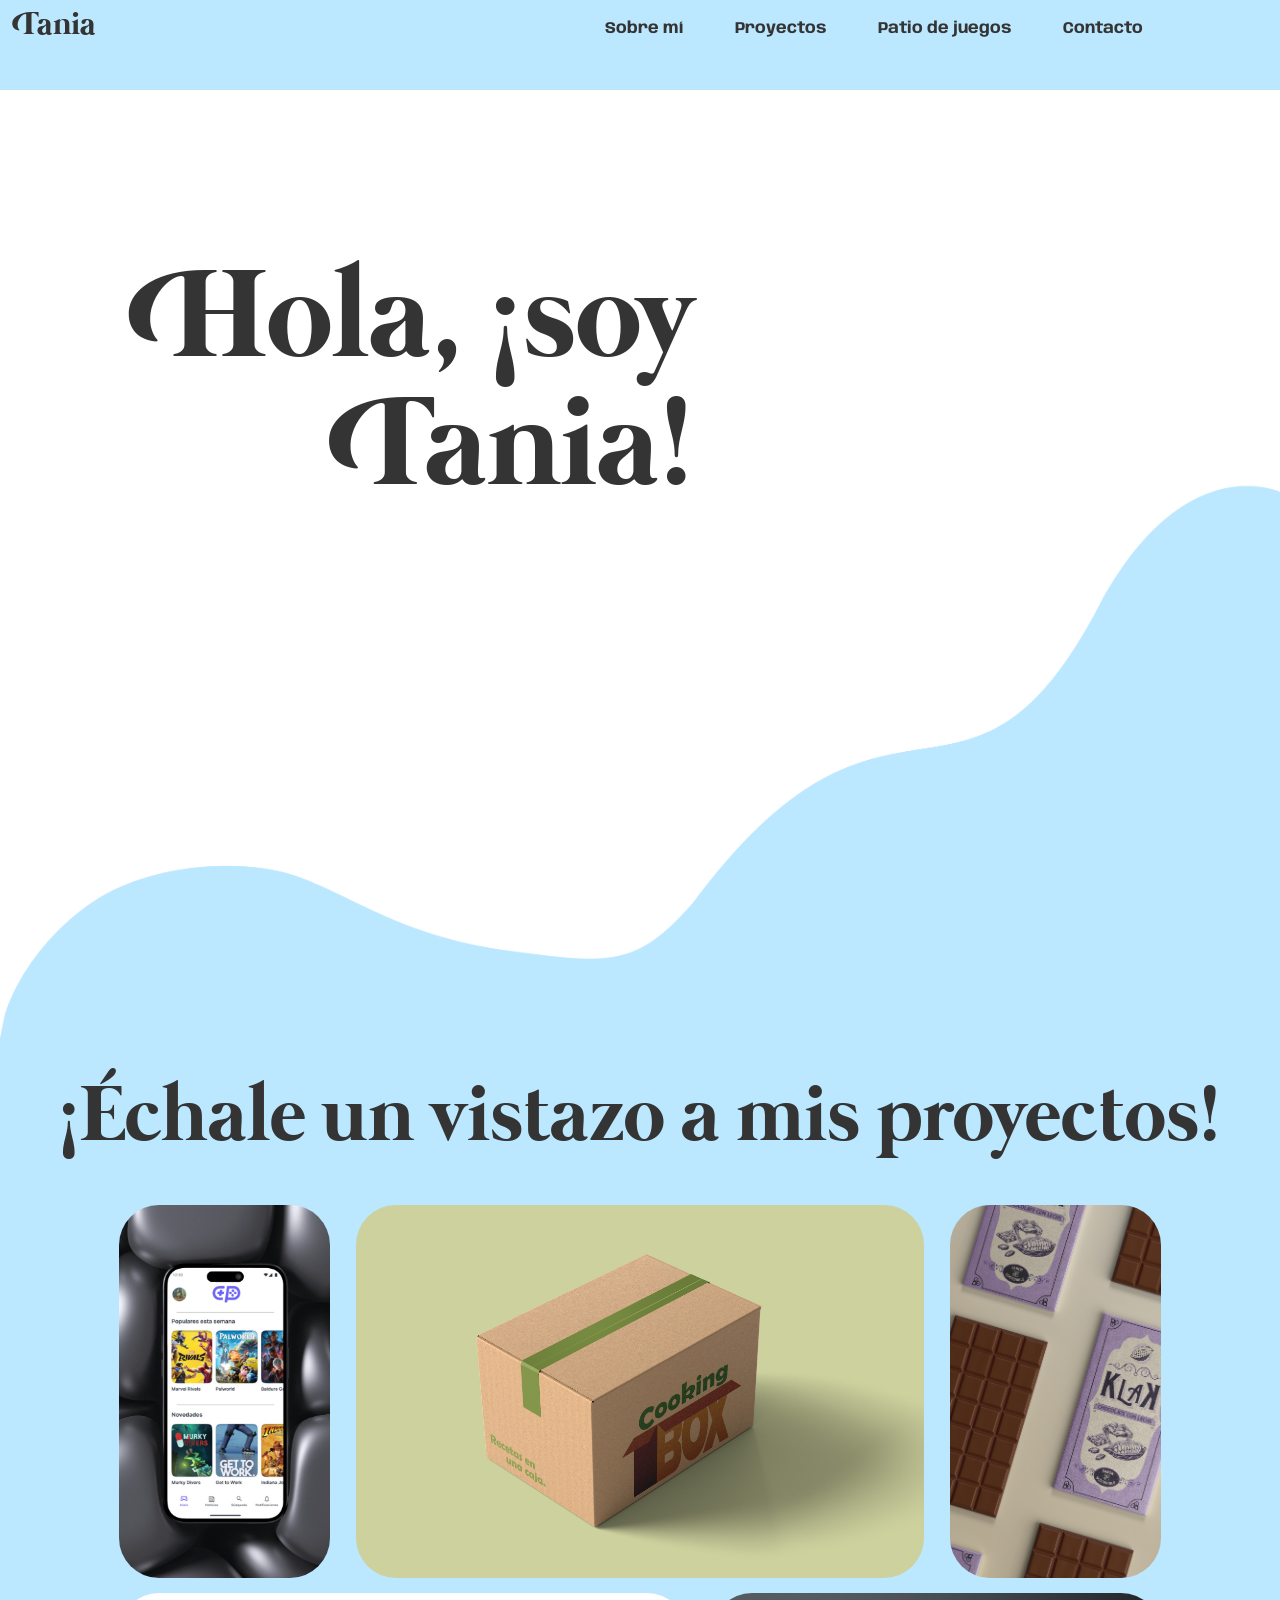
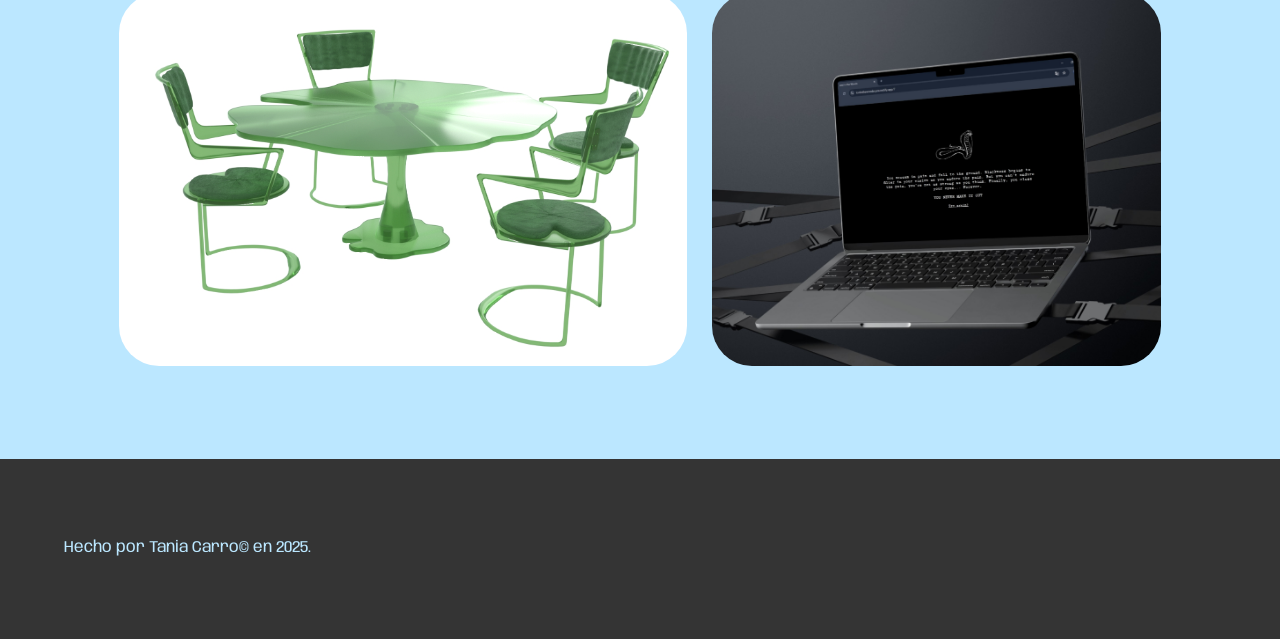
<file: index.html>
<!DOCTYPE html>
<html lang="en">

<head>
    <meta charset="UTF-8">
    <meta name="viewport" content="width=device-width, initial-scale=1.0">
    <title>Tania Carro - Portfolio</title>
    <link rel="icon" type="image/x-icon" href="assets/imagenes/favicon@2x.png">
    <link rel="stylesheet" href="assets/css/main.css">
    <link rel="stylesheet" href="assets/css/home.css">
    <link rel="stylesheet" href="assets/fonts/mermaid swash caps/mermaid_swash.css">
    <link rel="stylesheet" href="assets/fonts/mermaid/mermaid.css">
    <link rel="preconnect" href="https://fonts.googleapis.com">
    <link rel="preconnect" href="https://fonts.gstatic.com" crossorigin>
    <link href="https://fonts.googleapis.com/css2?family=Anybody:ital,wght@0,100..900;1,100..900&display=swap"
        rel="stylesheet">
    <link rel="stylesheet"
        href="https://fonts.googleapis.com/css2?family=Material+Symbols+Outlined:opsz,wght,FILL,GRAD@20..48,100..700,0..1,-50..200" />
</head>

<body>
    <nav class="mainNav">
        <div>
            <a href="index.html" class="headerLeft">Tania</a>
            <div class="headerRight">
                <a href="about.html">Sobre mí</a>
                <a href="#proyectos">Proyectos</a>
                <a href="patio_de_juegos.html">Patio de juegos</a>
                <a href="contacto.html">Contacto</a>
            </div>
        </div>
    </nav>

    <nav class="mobileNav">
            <div class="header">
                <a href="index.html" class="logo">Tania</a>
                <a href="javascript:void(0);" class="icon" onclick="openMenu()">
                    <span class="material-symbols-outlined">
                        menu
                    </span>
                </a>
            </div>
        <div id="mySections" style="display: none;">
            <ul>
                <li><a href="about.html">Sobre mí</a></li>
                <li><a href="#proyectos">Proyectos</a></li>
                <li><a href="patio_de_juegos.html">Patio de juegos</a></li>
                <li><a href="contacto.html">Contacto</a></li>
            </ul>
        </div>
    </nav>


    <main>
        <section class="hola">
            <h1>
                Hola, ¡soy <br> Tania!
            </h1>
            <img class="decoracion" src="assets/imagenes/landing_proyectos/decoracion_landing.png" alt="">
        </section>

        <section class="proyectos" id="proyectos">
            <h2>
                ¡Échale un vistazo a mis proyectos!
            </h2>
            <div class="galeria_landing">
                <article class="img_1">
                    <a href="checkpoint-proyecto.html"><img
                            src="assets/imagenes/landing_proyectos/mobile_checkpoint2.jpg" alt=""></a>
                </article>
                <article class="img_2">
                    <a href="cookingbox-proyecto.html"><img src="assets/imagenes/landing_proyectos/caja.jpg" alt=""></a>
                </article>
                <article class="img_3">
                    <a href="klak-proyecto.html"><img
                            src="assets/imagenes/landing_proyectos/Free Chocolate Bar Label Mockup 2.jpg" alt=""></a>
                </article>
                <article class="img_4">
                    <a href="greenery-proyecto.html"><img src="assets/imagenes/landing_proyectos/lamina 3.jpg"
                            alt=""></a>
                </article>
                <article class="img_5">
                    <a href="LITW-proyecto.html"><img src="assets/imagenes/landing_proyectos/laptop_web.jpg" alt=""></a>
                </article>
            </div>
        </section>
    </main>

    <footer>
        <p>
            Hecho por Tania Carro© en 2025.
        </p>
    </footer>


    <script src="assets/javascript/nav.js"></script>
</body>

</html>
</file>
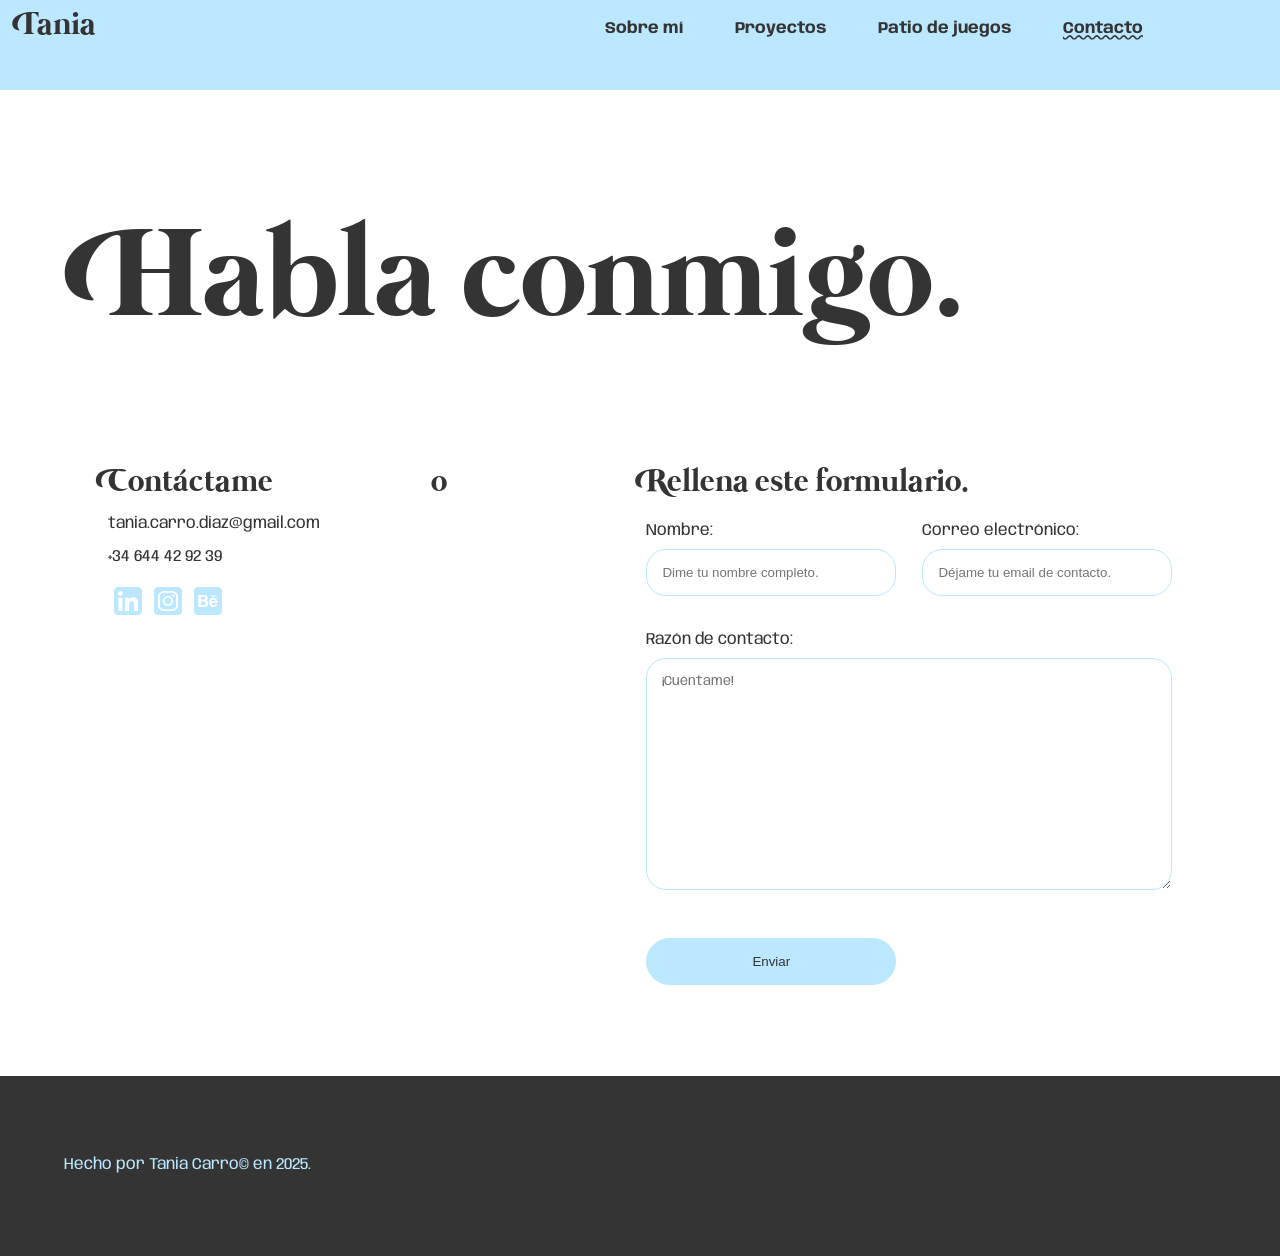
<file: contacto.html>
<!DOCTYPE html>
<html lang="en">

<head>
    <meta charset="UTF-8">
    <meta name="viewport" content="width=device-width, initial-scale=1.0">
    <title>Tania Carro - Contacto</title>
    <link rel="icon" type="image/x-icon" href="assets/imagenes/favicon@2x.png">
    <link rel="stylesheet" href="assets/css/main.css">
    <link rel="stylesheet" href="assets/css/contacto.css">
    <link rel="stylesheet" href="assets/fonts/mermaid swash caps/mermaid_swash.css">
    <link rel="stylesheet" href="assets/fonts/mermaid/mermaid.css">
    <link rel="preconnect" href="https://fonts.googleapis.com">
    <link rel="preconnect" href="https://fonts.gstatic.com" crossorigin>
    <link href="https://fonts.googleapis.com/css2?family=Anybody:ital,wght@0,100..900;1,100..900&display=swap"
        rel="stylesheet">
    <link rel="stylesheet"
        href="https://fonts.googleapis.com/css2?family=Material+Symbols+Outlined:opsz,wght,FILL,GRAD@20..48,100..700,0..1,-50..200" />
</head>

<body>
    <nav class="mainNav">
        <div>
            <a href="index.html" class="headerLeft">Tania</a>
            <div class="headerRight">
                <a href="about.html">Sobre mí</a>
                <a href="index.html#proyectos">Proyectos</a>
                <a href="patio_de_juegos.html">Patio de juegos</a>
                <a class="active" href="contacto.html">Contacto</a>
            </div>
        </div>
    </nav>

    <nav class="mobileNav">
            <div class="header">
                <a href="index.html" class="logo">Tania</a>
                <a href="javascript:void(0);" class="icon" onclick="openMenu()">
                    <span class="material-symbols-outlined">
                        menu
                    </span>
                </a>
            </div>
        <div id="mySections" style="display: none;">
            <ul>
                <li><a href="about.html">Sobre mí</a></li>
                <li><a href="index.html#proyectos">Proyectos</a></li>
                <li><a href="patio_de_juegos.html">Patio de juegos</a></li>
                <li><a class="active" href="contacto.html">Contacto</a></li>
            </ul>
        </div>
    </nav>

    <main>
        <section class="intro">
            <h1>
                Habla conmigo.
            </h1>
        </section>

        <section class="info_contacto">
            <article>
                <h2>
                    Contáctame
                </h2>
                <ul>
                    <li>tania.carro.diaz@gmail.com</li>
                    <li>+34 644 42 92 39</li>
                </ul>
            </article>
            <article class="links">
                <a href="https://www.instagram.com/artsy_tania/"><img
                        src="assets/imagenes/contacto/square-linkedin-brands-solid-full (1).svg" alt=""></a>
                <a href="www.linkedin.com/in/tania-carro-díaz"><img
                        src="assets/imagenes/contacto/square-instagram-brands-solid-full (1).svg" alt=""></a>
                <a href="https://www.behance.net/tania_carro"><img
                        src="assets/imagenes/contacto/square-behance-brands-solid-full.svg" alt=""></a>
            </article>
        </section>

        <span class="o">o</span>

        <form action="" autocomplete="on">
            <h2>Rellena este formulario.</h2>
            <div class="nombre">
                <label>Nombre:</label>
                <input type="text" placeholder="Dime tu nombre completo.">
            </div>
            <div class="email">
                <label>Correo electrónico:</label>
                <input type="email" placeholder="Déjame tu email de contacto.">
            </div>
            <div class="mensaje">
                <label>Razón de contacto:</label>
                <textarea placeholder="¡Cuéntame!"></textarea>
            </div>
            <button type="submit">Enviar</button>
        </form>
    </main>

    <footer>
        <p>
            Hecho por Tania Carro© en 2025.
        </p>
    </footer>


    <script src="assets/javascript/nav.js"></script>
</body>

</html>
</file>
<file: assets/css/main.css>
@charset 'utf-8';

/* TRANSFONTER para usar y enlazar fonts customs*/

body {
    margin: 0;
    display: grid;
    grid-template-rows: 10dvh 1fr 20dvh;
    font-family: 'Anybody', Arial, Helvetica, sans-serif;
    font-size: 16px;
    color: #343434;
    width: 100%;
}

/* HEADER */
body .mainNav {
    grid-row-start: 1;
    grid-row-end: 2;
    background-color: #BBE7FF;

    font-family: 'Anybody', Arial, Helvetica, sans-serif;
    font-weight: bold;
    justify-content: center;
    align-items: center;
    position: sticky;
    top: 0;
    z-index: 1;
}

body nav div {
    padding: 10px;
    width: 90%;
    justify-self: center;
    justify-content: center;
    display: flex;
}

body nav div a {
    color: #343434;
    text-decoration: none;
}

body nav div .headerLeft {
    font-family: 'Mermaid Swash Caps', 'Times New Roman', Times, serif;
    font-size: 2rem;
}

body nav div .headerRight {
    justify-content: right;
    justify-self: right;
    gap: 5%;
}

body nav div .headerRight .active {
    text-decoration: underline;
    text-decoration-style: wavy;
}

body .mobileNav {
    display: none;
}

/* MAIN */
body main {
    display: grid;
    grid-template-columns: repeat(12, 1fr);
    grid-gap: 1%;
    grid-row-gap: 0;
    margin-top: 5%;
}

body footer {
    grid-row-start: 3;
    background-color: #343434;
    display: flex;
    padding: 5%;
}

body footer p {
    color: #BBE7FF;
}


@media screen and (max-width: 820px) {

    body {
        margin: 0;
        display: grid;
        grid-template-rows: 5dvh 1fr 20dvh;
        font-family: 'Anybody', Arial, Helvetica, sans-serif;
        font-size: 16px;
        color: #343434;
        width: 100%;
    }

    body main {
        display: grid;
        grid-template-columns: repeat(6, 1fr);
        grid-gap: 1%;
        grid-row-gap: 0;
        margin-top: 5%;
    }

    body footer {
        padding-left: 10%;
    }
}

@media screen and (max-width: 430px) {

    body {
        margin: 0;
        display: grid;
        grid-template-rows: 10dvh 1fr 10dvh;
        font-family: 'Anybody', Arial, Helvetica, sans-serif;
        font-size: 16px;
        color: #343434;
        width: 100%;
    }

    body main {
        display: flex;
        flex-direction: column;
        margin-top: 5%;
    }

    body .mainNav {
        display: none;
    }

    body .mobileNav {
        grid-row-start: 1;
        grid-row-end: 2;
        background-color: #BBE7FF;

        font-family: 'Anybody', Arial, Helvetica, sans-serif;
        font-weight: bold;
        justify-content: center;
        align-items: center;
        position: relative;
        top: 0;
        z-index: 1;
        display: flex;
        flex-direction: column;
        padding-left: 5%;
        padding-right: 5%;
    }

    body .mobileNav .header {
        width: 100%;
        display: flex;
        justify-self: center;
        justify-content: center;
        align-items: center;
        gap: 70%;
        padding: 0;
    }

    body .mainNav .header span {
        justify-self: right;
        justify-content: center;
        align-self: center;
    }

    body .mobileNav .header .logo {
        font-family: 'Mermaid Swash Caps', 'Times New Roman', Times, serif;
        font-size: 2rem;
        align-self: left;
    }

    body .mobileNav #mySections {
        padding: 0;
        height: 0;
        width: 115%;
        background-color: #BBE7FF;
    }

    body .mobileNav #mySections ul {
        padding-left: 40px;
        margin: 0;
        background-color: #BBE7FF;
        list-style: star;
    }

    body .mobileNav #mySections ul li .active {
        text-decoration: underline;
        text-decoration-style: wavy;
    }
}


@counter-style star {
    system: cyclic;
    symbols: "✦";
    suffix: " "
}
</file>
<file: assets/css/home.css>
/* MAIN */

body main .hola {
    grid-column-start: 2;
    grid-column-end: -1;
    position: relative;
    height: 100vh;
}

body main .hola h1 {
    font-size: 8rem;
    text-align: right;
    font-family: 'Mermaid Swash Caps', 'Times New Roman', Times, serif;
    width: 50%;
}

body main .decoracion {
    max-width: 100dvw;
    justify-self: left;
    position: absolute;
    bottom: 0;
    right: 0;
}

body main .proyectos {
    grid-column-start: 1;
    grid-column-end: -1;
    display: grid;
    grid-template-rows: repeat(2, auto);
    grid-gap: 2%;

    background-color: #BBE7FF;
    max-width: 100%;
    min-height: 100%;
}

body main .proyectos h2 {
    grid-row-start: 1;
    font-size: 5rem;
    align-self: center;
    justify-self: center;
    text-align: center;
    margin: 2%;
    font-family: 'Mermaid', 'Times New Roman', Times, serif;
}

body main .proyectos .galeria_landing {
    display: grid;
    grid-template-columns: repeat(11, 1fr);
    grid-template-rows: repeat(2, 50%);
    grid-gap: 2%;
    margin-bottom: 10%;

}

body main .proyectos .galeria_landing > article {
    transition: opacity .3s ease-in-out;
    -moz-transition: opacity .3s ease-in-out;
    -webkit-transition: opacity .3s ease-in-out;
}

body main .proyectos .galeria_landing > article:hover{
    opacity: 0.8;
}

body main .proyectos div article img {
    height: 100%;
    width: 100%;
    border-radius: 40px;
    object-fit: cover;
}

body main .proyectos div .img_1 {
    grid-column-start: 2;
    grid-column-end: 4;
    grid-row-start: 1;
    grid-row-end: 2;
}

body main .proyectos div .img_2 {
    grid-column-start: 4;
    grid-column-end: 9;
    grid-row-start: 1;
    grid-row-end: 2;
}

body main .proyectos div .img_3 {
    grid-column-start: 9;
    grid-column-end: 11;
    grid-row-start: 1;
    grid-row-end: 2;
    max-width: 100%;
}

body main .proyectos div .img_4 {
    grid-column-start: 2;
    grid-column-end: 7;
    grid-row-start: 2;
    grid-row-end: 3;
}

body main .proyectos div .img_5 {
    grid-column-start: 7;
    grid-column-end: 11;
    grid-row-start: 2;
    grid-row-end: 3;
}

@media screen and (max-width: 820px) {
    body main .hola {
        height: 80vh;
    }

    body main .hola h1 {
        font-size: 5rem;
        width: 60%;
    }

    body main .proyectos h2 {
        font-size: 2.5rem;
        justify-self: center;
        text-align: center;
        margin: 2%;
    }
}



@media screen and (max-width: 430px) {
    
    body main .hola {
    grid-column-start: 1;
    grid-column-end: -1;
    position: relative;
    height: 40vh;
    }

    body main .hola h1 {
        font-size: 4rem;
        width: 80%;
        justify-self: left;
    }

    body main .decoracion {
    max-width: 100%;
    justify-self: left;
    position: absolute;
    bottom: 0;
    right: 0;
}

body main .proyectos {
    display: grid;
    grid-template-rows: repeat(2, auto);
    grid-gap: 2%;

    background-color: #BBE7FF;
    max-width: 100%;
    min-height: 0;
}

    body main .proyectos h2 {
        font-size: 2rem;
        text-align: center;
        justify-self: center;
        margin: 2%;
    }

    body main .proyectos div {
    display: flex;
    flex-direction: column;
    margin-bottom: 40%;
    padding: 5%;
}
}
</file>
<file: assets/fonts/mermaid swash caps/mermaid_swash.css>
@font-face {
    font-family: 'Mermaid Swash Caps';
    src: url('MermaidSwashCaps-Bold.eot');
    src: url('MermaidSwashCaps-Bold.eot?#iefix') format('embedded-opentype'),
        url('MermaidSwashCaps-Bold.woff') format('woff'),
        url('MermaidSwashCaps-Bold.ttf') format('truetype');
    font-weight: bold;
    font-style: normal;
    font-display: swap;
}

@font-face {
    font-family: 'Mermaid Swash Caps';
    src: url('MermaidSwashCaps-Bold_1.eot');
    src: url('MermaidSwashCaps-Bold_1.eot?#iefix') format('embedded-opentype'),
        url('MermaidSwashCaps-Bold_1.woff') format('woff'),
        url('MermaidSwashCaps-Bold_1.ttf') format('truetype');
    font-weight: bold;
    font-style: normal;
    font-display: swap;
}
</file>
<file: assets/fonts/mermaid/mermaid.css>
@font-face {
    font-family: 'Mermaid Swash Caps';
    src: url('MermaidSwashCaps-Bold.eot');
    src: url('MermaidSwashCaps-Bold.eot?#iefix') format('embedded-opentype'),
        url('MermaidSwashCaps-Bold.woff') format('woff'),
        url('MermaidSwashCaps-Bold.ttf') format('truetype');
    font-weight: bold;
    font-style: normal;
    font-display: swap;
}

@font-face {
    font-family: 'Mermaid';
    src: url('Mermaid-Bold.eot');
    src: url('Mermaid-Bold.eot?#iefix') format('embedded-opentype'),
        url('Mermaid-Bold.woff') format('woff'),
        url('Mermaid-Bold.ttf') format('truetype');
    font-weight: bold;
    font-style: normal;
    font-display: swap;
}
</file>
<file: assets/css/contacto.css>
body main {
    margin: 0;
}

body main .intro {
    grid-column-start: 2;
    grid-column-end: -1;
}

body main .intro h1 {
    font-size: 8rem;
    text-align: left;
    font-family: 'Mermaid Swash Caps', 'Times New Roman', Times, serif;
    line-height: 120%;
    grid-column-start: 2;
    grid-column-end: -1;
    margin-top: 10%;
}

body main .info_contacto {
    grid-column-start: 2;
    grid-column-end: 5;
}

body main .info_contacto h2 {
    font-family: 'Mermaid Swash Caps', 'Times New Roman', Times, serif;
    font-size: 2rem;
    margin: 0;
}

body main .info_contacto ul {
    list-style: none;
    padding: 0;
    gap: 5%;
}

body main .info_contacto ul li {
    margin-bottom: 5%;
}

body main .info_contacto .links {
    display: flex;
    bottom: 0;
}

body main .info_contacto .links img {
    width: 40px;
    height: 40px;
}

body main .o {
    grid-column-start: 5;
    font-size: 2rem;
    font-family: 'Mermaid';
    margin: 0;
}

body main form {
    grid-column-start: 7;
    grid-column-end: 12;
    gap: 5%;
    display: grid;
    grid-template-columns: 1fr 1fr;
    margin-bottom: 30%;
}

body main form h2 {
    grid-column-start: 1;
    grid-column-end: -1;
    font-family: 'Mermaid Swash Caps', 'Times New Roman', Times, serif;
    font-size: 2rem;
    margin: 0;
}

body main form div {
    display: flex;
    flex-direction: column;
    margin-bottom: 5%;
    gap: 10px;
}

body main form div input {
    border: 1px solid #BBE7FF;
    border-radius: 20px;
    padding: 15px;
    color: #343434;
}

body main form .nombre {
    grid-column-start: 1;
    grid-column-end: 2;
}

body main form .mensaje {
    grid-column-start: 1;
    grid-column-end: -1;
}

body main form .mensaje textarea {
    height: 200px;
    border: 1px solid #BBE7FF;
    border-radius: 20px;
    padding: 15px;
    color: #343434;
    font-family: 'Anybody', Arial, Helvetica, sans-serif;
}

body main form button {
    background-color: #BBE7FF;
    border: 1px solid #BBE7FF;
    border-radius: 40px;
    padding: 15px;
    color: #343434;
}


@media screen and (max-width: 820px) {

    body main .intro {
        grid-column-start: 2;
        grid-column-end: -1;
    }

    body main .intro h1 {
        font-size: 5rem;
        grid-column-start: 2;
        grid-column-end: -1;
    }

    body main .info_contacto {
        grid-column-start: 2;
        grid-column-end: 5;
        margin-bottom: 10%;
    }

    body main .o {
        visibility: hidden;
    }

    body main form {
        grid-column-start: 2;
        grid-column-end: 6;
        gap: 5%;
        display: grid;
        grid-template-columns: 1fr 1fr;
        margin-bottom: 30%;
    }

    body main form div input {
        font-family: 'Anybody', Arial, Helvetica, sans-serif;
    }

    body main form button {
        font-family: 'Anybody', Arial, Helvetica, sans-serif;

    }
}

@media screen and (max-width: 430px) {

    body main {
        padding: 10%;
    }


    body main .intro {
        grid-column-start: 2;
        grid-column-end: -1;
    }

    body main .intro h1 {
        font-size: 5rem;
        grid-column-start: 2;
        grid-column-end: -1;
    }

    body main .info_contacto {
        grid-column-start: 2;
        grid-column-end: 5;
        margin-bottom: 10%;
    }

    body main .o {
        visibility: hidden;
    }

    body main form {
        display: flex;
        flex-direction: column;
        margin-bottom: 30%;
    }

    body main form h2 {
    margin-bottom: 5%;
}
    body main form div input {
        font-family: 'Anybody', Arial, Helvetica, sans-serif;
    }

    body main form button {
        font-family: 'Anybody', Arial, Helvetica, sans-serif;

    }
}
</file>
